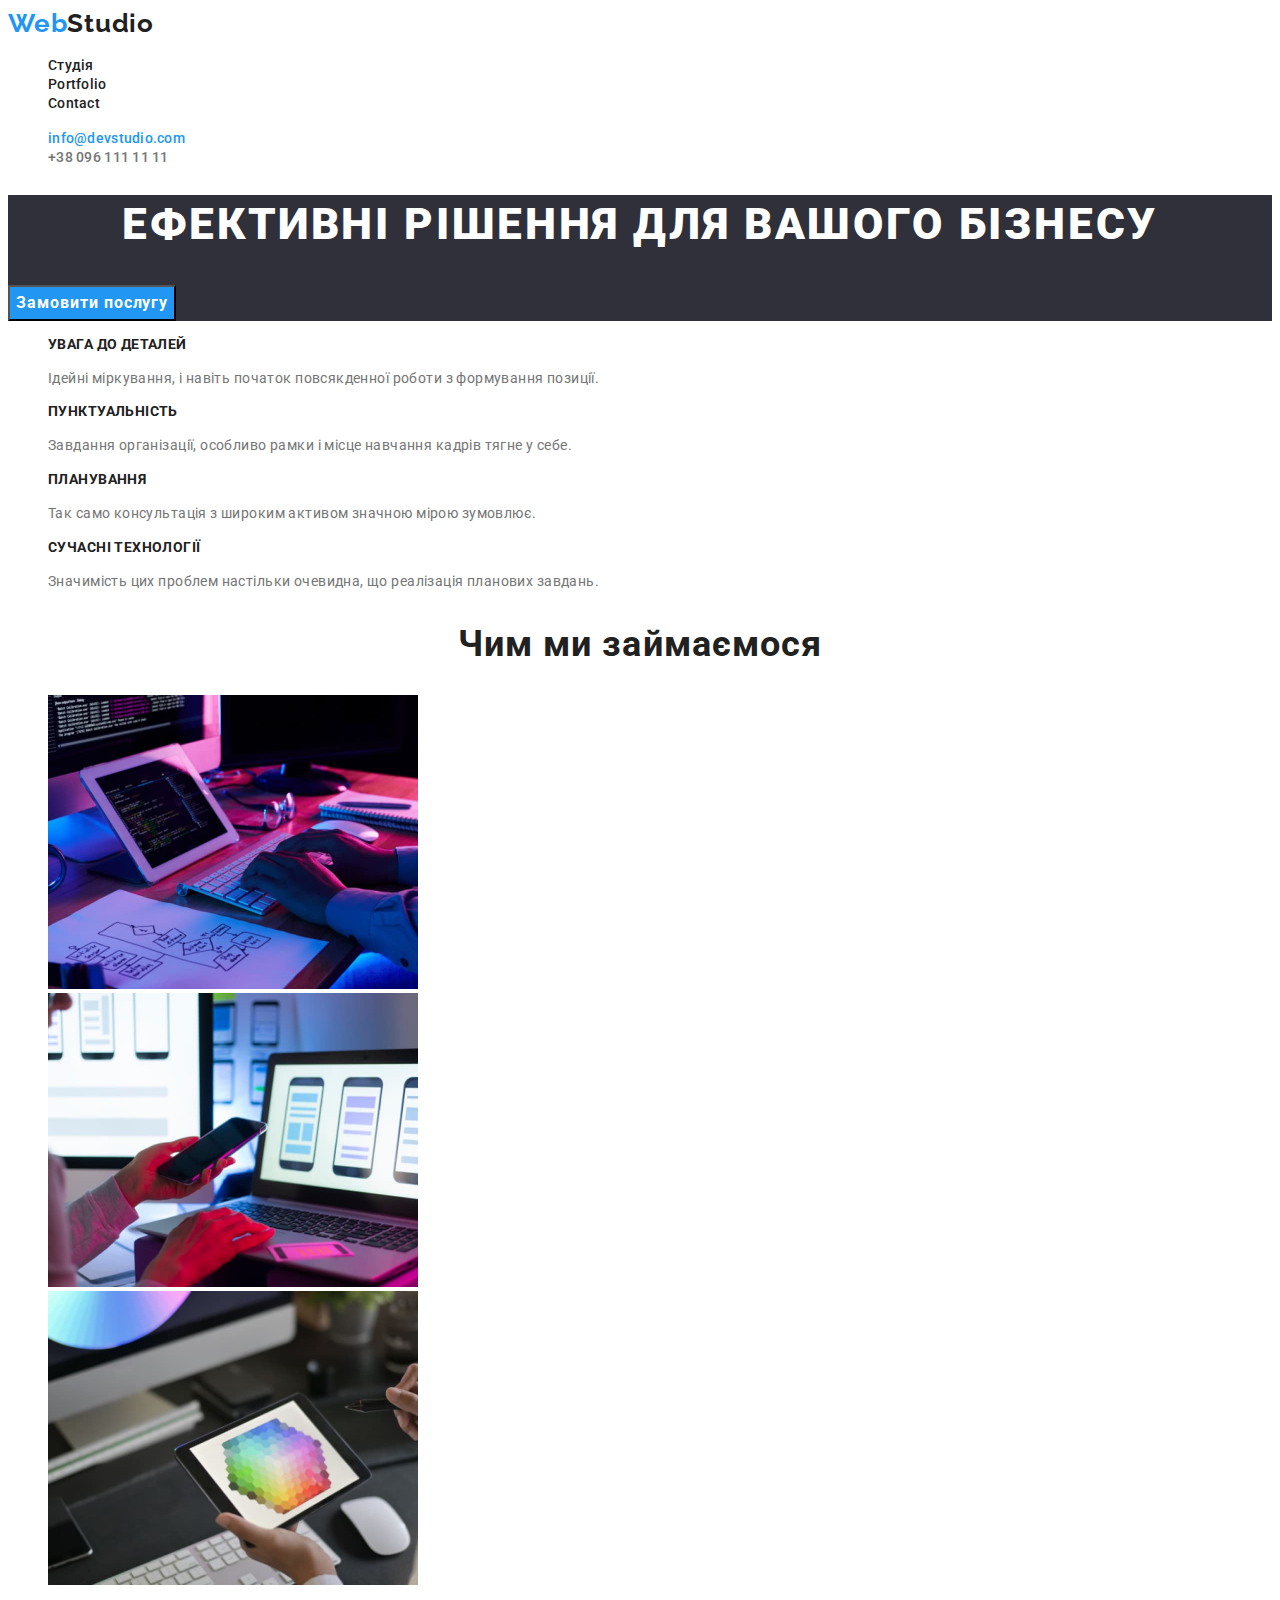
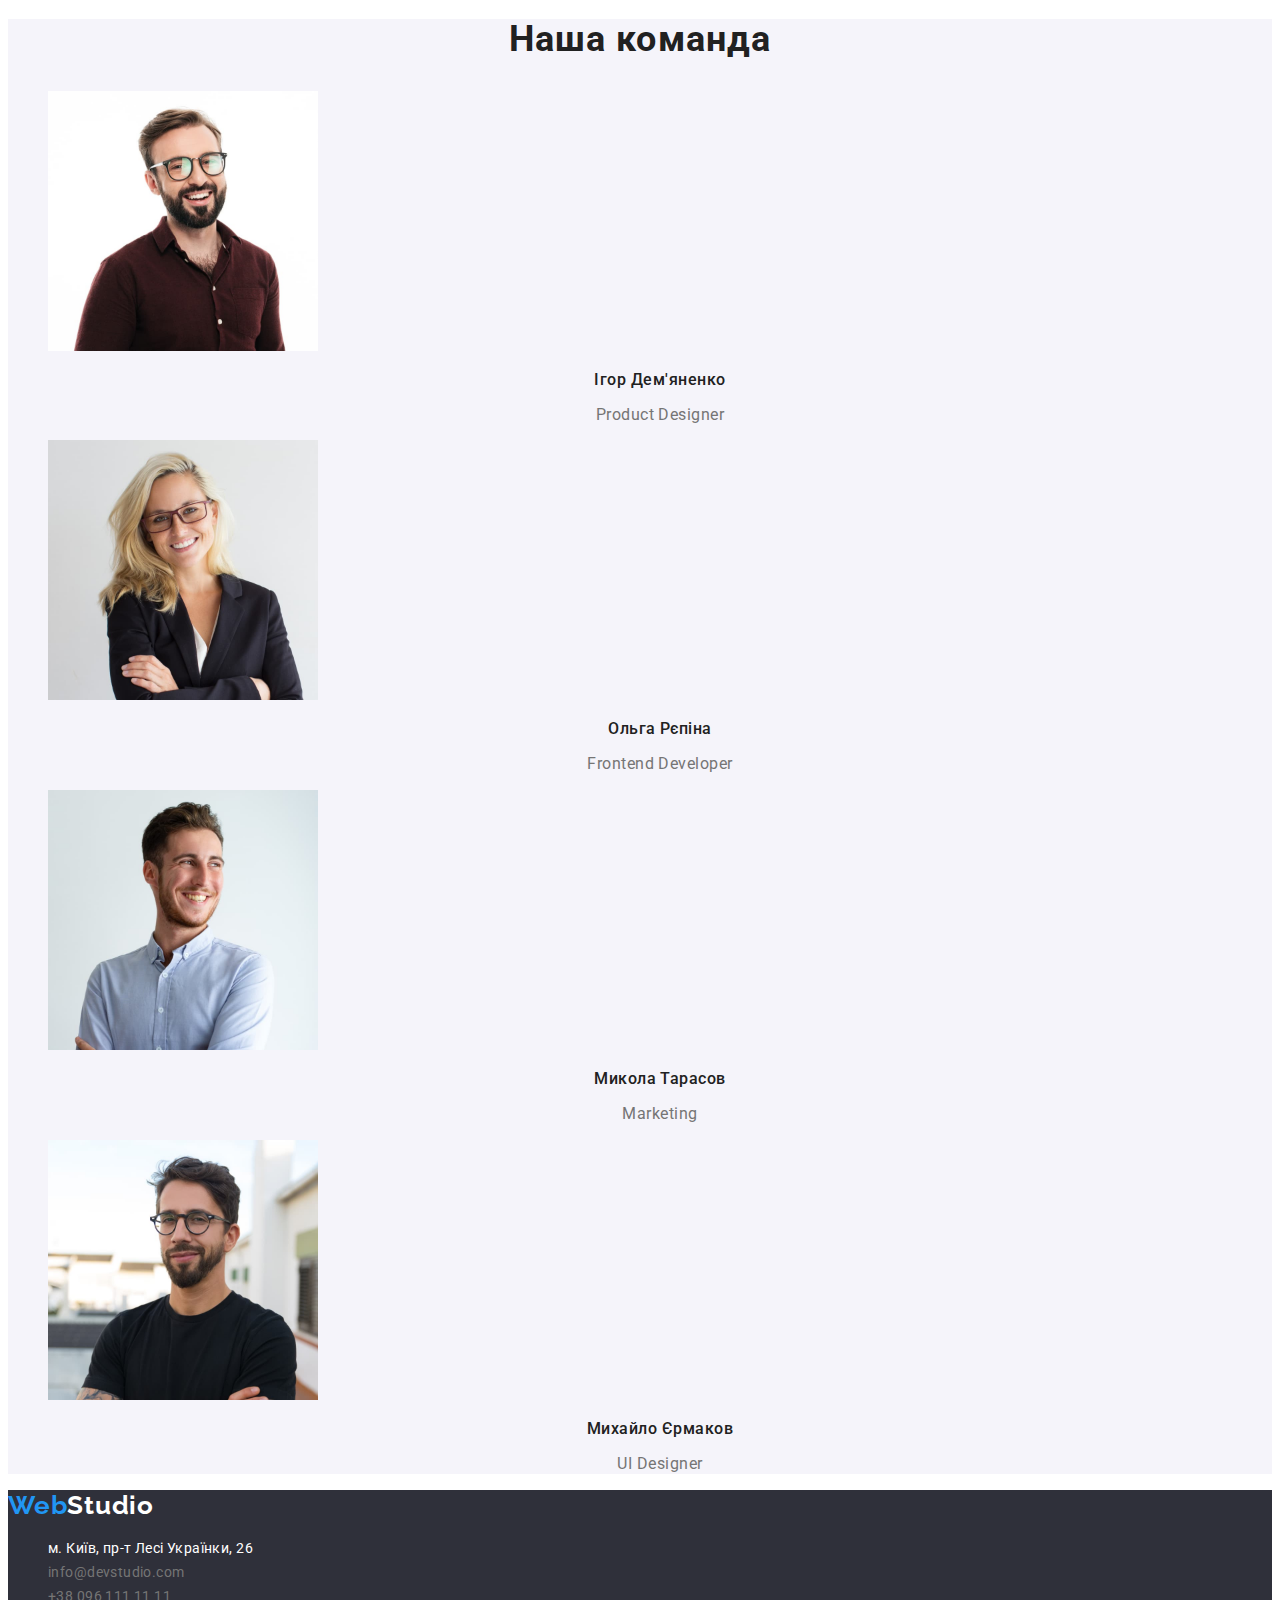
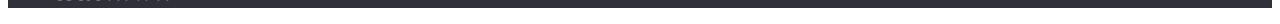
<file: index.html>
<!DOCTYPE html>
<html lang="uk">
  <head>
    <meta charset="UTF-8">
    <meta http-equiv="X-UA-Compatible" content="IE=edge">
    <meta name="viewport" content="width=device-width, initial-scale=1.0">
    <title>WebStudio</title>
    <link rel="preconnect" href="https://fonts.googleapis.com">
    <link rel="preconnect" href="https://fonts.gstatic.com" crossorigin>
    <link
      href="https://fonts.googleapis.com/css2?family=Raleway:wght@700&family=Roboto:wght@400;500;700;900&display=swap"
      rel="stylesheet"
    >
    <link rel="stylesheet" href="./css/styles.css">
  </head>
  <body class="body">
    <header class="head-style">
      <a href="./index.html" class="logo"> <span class="colorlogo">Web</span>Studio</a>
      <nav>
        <ul class="list-marker">
          <li><a class="navigation-link" href="./index.html">Студія</a></li>
          <li><a class="navigation-link" href="./portfolio.html">Portfolio</a></li>
          <li><a class="navigation-link" href="./contact">Contact</a></li>
        </ul>
      </nav>

      <ul class="list-marker">
        <li>
          <a href="mailto:info@devstudio.com" class="phone email">info@devstudio.com</a>
        </li>
        <li><a href="tel:+380961111111" class="phone">+38 096 111 11 11</a></li>
      </ul>
    </header>

    <main>
      <section class="hero-block">
        <h1 class="hero-title">
          ЕФЕКТИВНІ РІШЕННЯ ДЛЯ ВАШОГО БІЗНЕСУ
        </h1>
        <button type="button" class="primary-button">Замовити послугу</button>
      </section>

      <section>
        <h2 hidden>Наші цінності</h2>
        <ul class="list-marker">
          <li>
            <h3 class="advantage">УВАГА ДО ДЕТАЛЕЙ</h3>
            <p class="usual-text">
              Ідейні міркування, і навіть початок повсякденної роботи з формування позиції.
            </p>
          </li>
          <li>
            <h3 class="advantage">ПУНКТУАЛЬНІСТЬ</h3>
            <p class="usual-text">
              Завдання організації, особливо рамки і місце навчання кадрів тягне у себе.
            </p>
          </li>

          <li>
            <h3 class="advantage">ПЛАНУВАННЯ</h3>
            <p class="usual-text">
              Так само консультація з широким активом значною мірою зумовлює.
            </p>
          </li>
          <li>
            <h3 class="advantage">СУЧАСНІ ТЕХНОЛОГІЇ</h3>
            <p class="usual-text">
              Значимість цих проблем настільки очевидна, що реалізація планових завдань.
            </p>
          </li>
        </ul>
      </section>
      <section>
        <h2 class="second-title">Чим ми займаємося</h2>
        <ul class="list-marker">
          <li>
            <img src="./images/typing.jpg" alt="Пишемо бекенд" width="370">
          </li>
          <li>
            <img src="./images/phone.jpg" alt="Реалізуємо фронтенд" width="370">
          </li>
          <li>
            <img src="./images/color.jpg" alt="Розробляємо дизайн" width="370">
          </li>
        </ul>
      </section>
      <section class="team">
        <h2 class="second-title">Наша команда</h2>
        <ul class="list-marker">
          <li>
            <img src="./images/ihor.jpg" alt="Ігор Дем'яненко" width="270">

            <h3 class="team-title">Ігор Дем'яненко</h3>
            <p class="team-position">Product Designer</p>
          </li>

          <li>
            <img src="./images/olya.jpg" alt="Ольга Рєпіна" width="270">
            <h3 class="team-title">Ольга Рєпіна</h3>
            <p class="team-position">Frontend Developer</p>
          </li>

          <li>
            <img src="./images/mykola.jpg" alt="Микола Тарасов" width="270">
            <h3 class="team-title">Микола Тарасов</h3>
            <p class="team-position">Marketing</p>
          </li>

          <li>
            <img src="./images/myhailo.jpg" alt="Михайло Єрмаков" width="270">
            <h3 class="team-title">Михайло Єрмаков</h3>
            <p class="team-position">UI Designer</p>
          </li>
        </ul>
      </section>
    </main>
    <footer class="bottom-style">
      <a href="./index.html" class="logo"> <span class="colorlogo">Web</span><span class="colorlogo2">Studio</span></a>
      <address>
        <ul class="list-marker">
          <li>
            <a href="https://goo.gl/maps/GYPsgjkpxuacPWmt5" class="adress"
              >м. Київ, пр-т Лесі Українки, 26</a
            >
          </li>
          <li>
            <a href="mailto:info@devstudio.com" class="email-footer">info@devstudio.com</a>
          </li>
          <li><a href="tel:+380961111111" class="email-footer">+38 096 111 11 11</a></li>
        </ul>
      </address>
    </footer>
  </body>
</html>
</file>
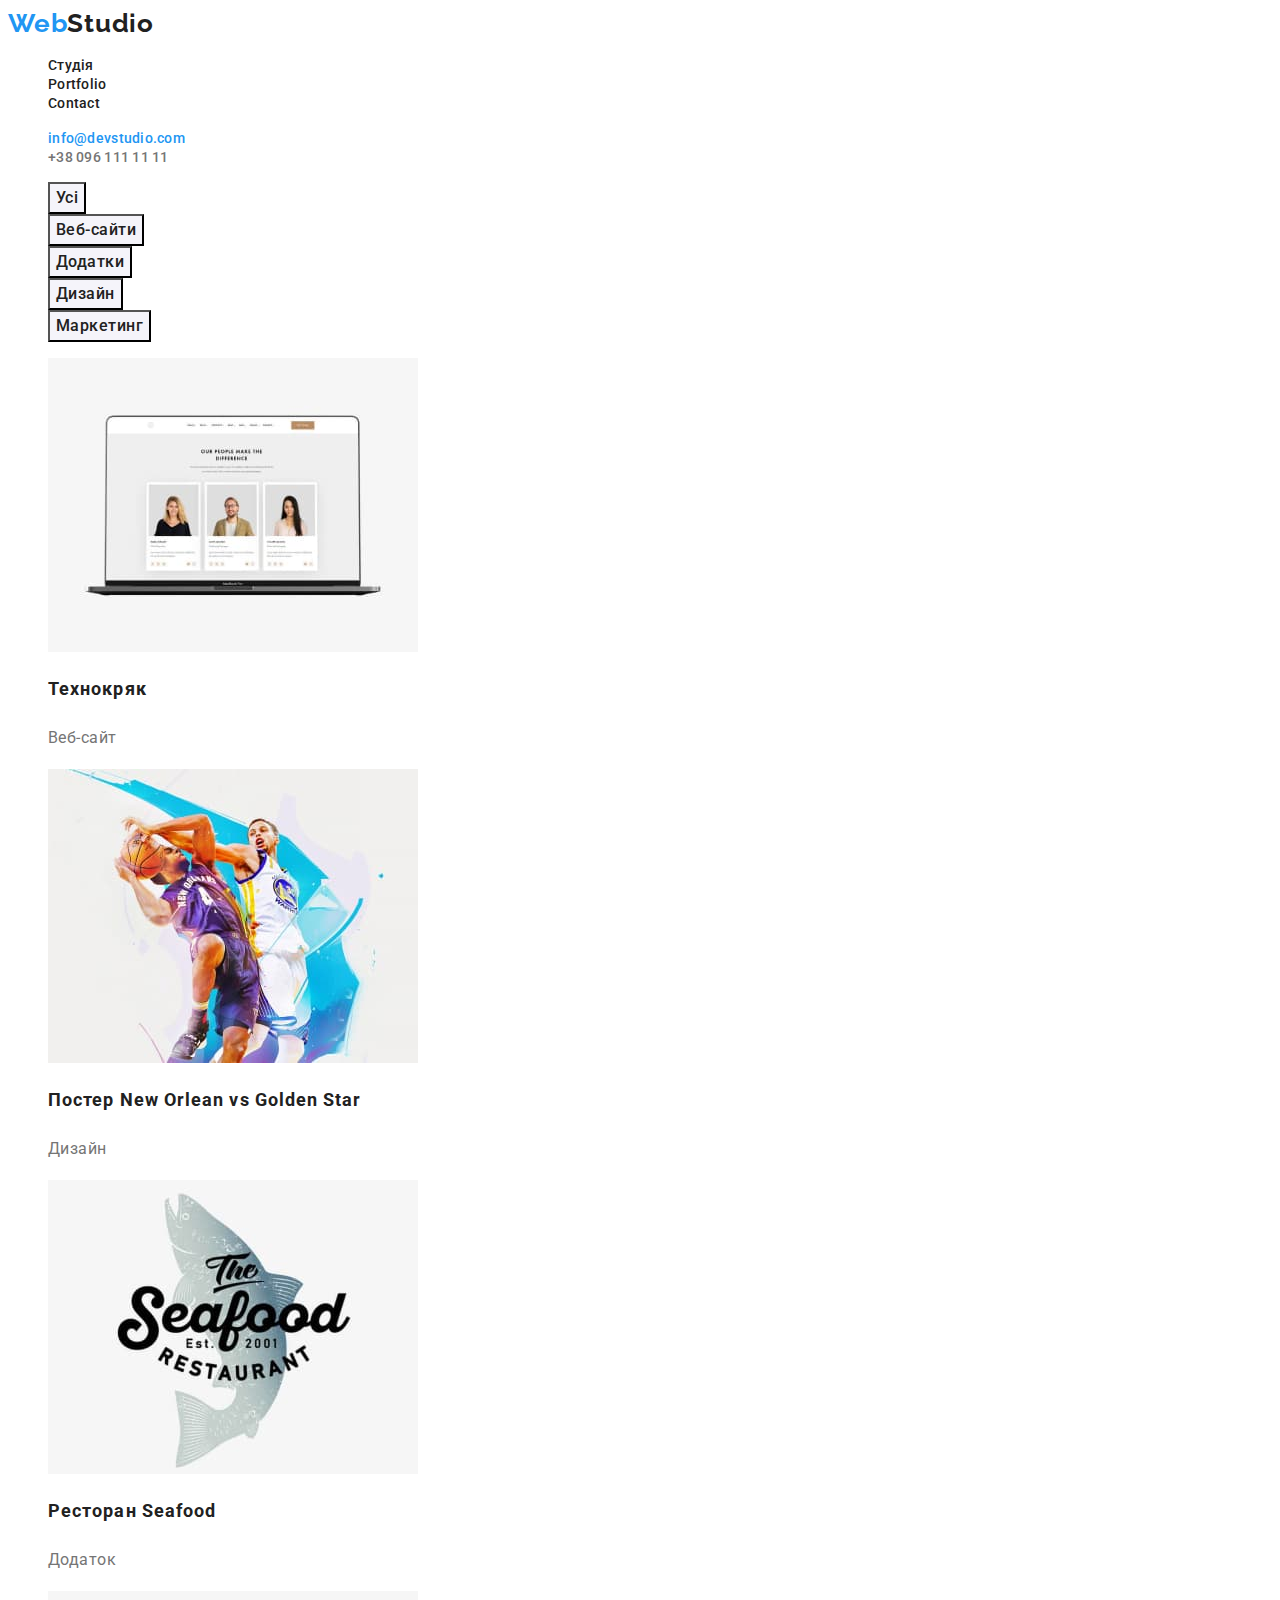
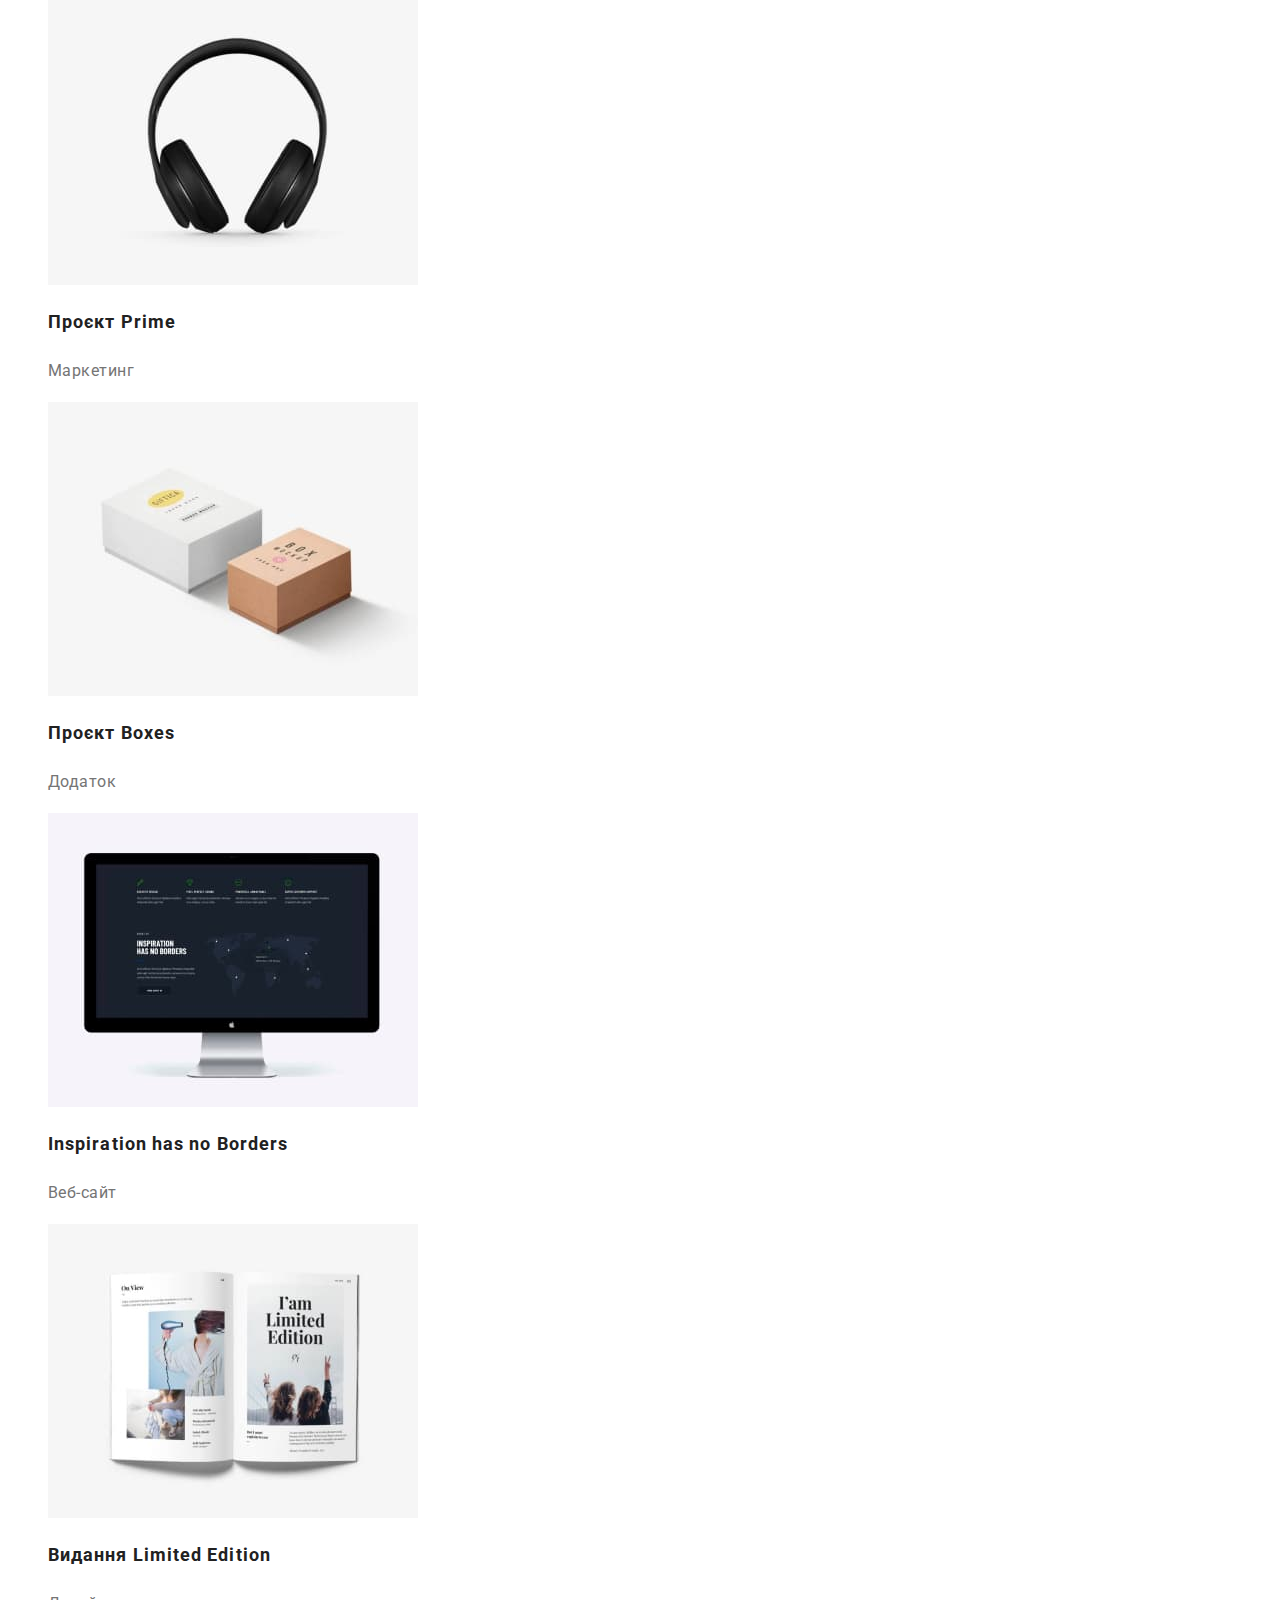
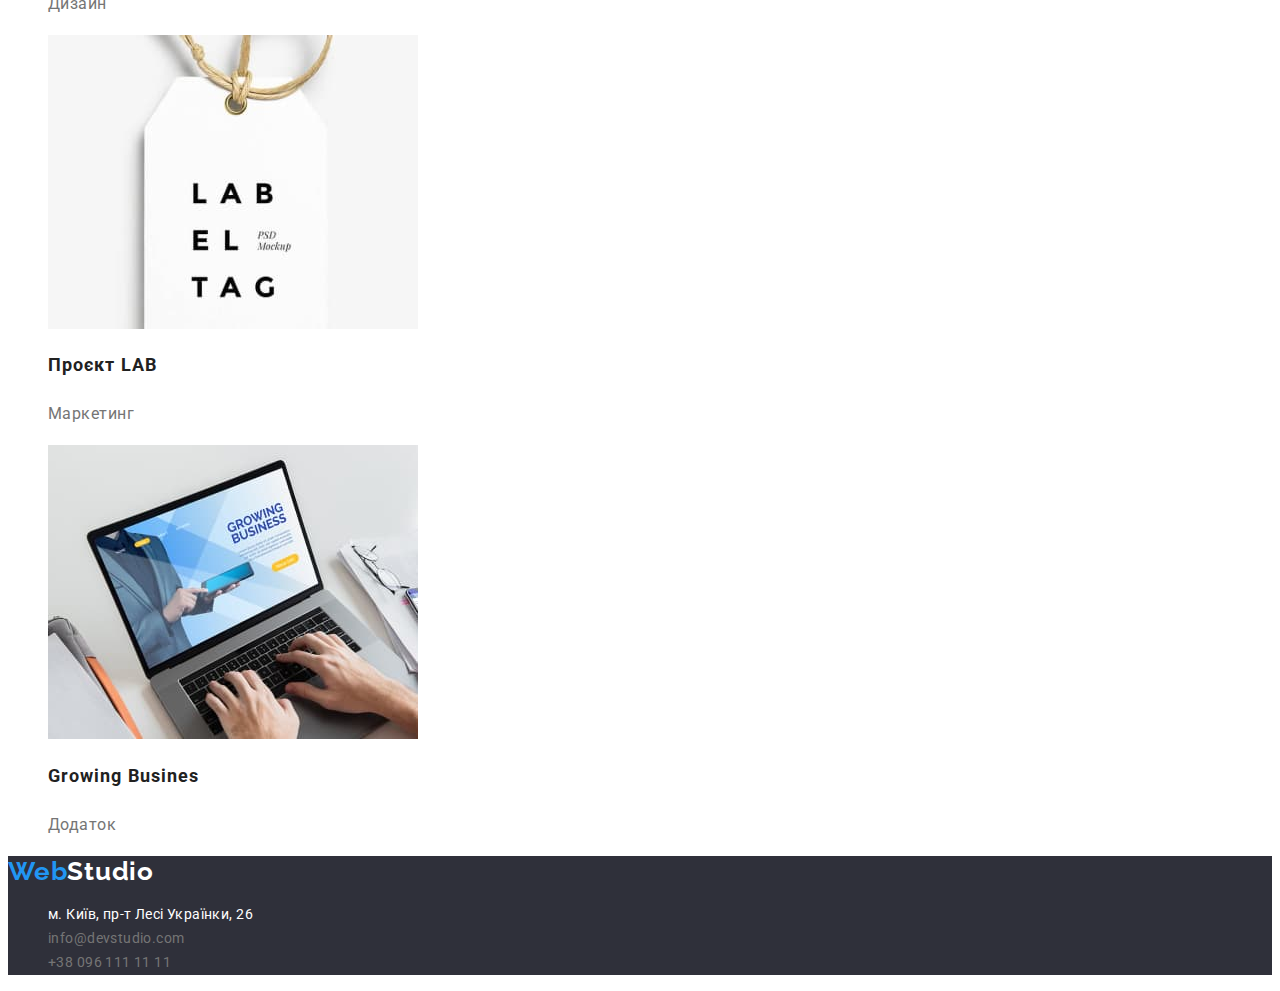
<file: portfolio.html>
<!DOCTYPE html>
<html lang="uk">
  <head>
    <meta charset="UTF-8">
    <meta http-equiv="X-UA-Compatible" content="IE=edge">
    <meta name="viewport" content="width=device-width, initial-scale=1.0">
    <title>Portfolio</title>
    <link rel="preconnect" href="https://fonts.googleapis.com">
    <link rel="preconnect" href="https://fonts.gstatic.com" crossorigin>
    <link
      href="https://fonts.googleapis.com/css2?family=Raleway:wght@700&family=Roboto:wght@400;500;700;900&display=swap"
      rel="stylesheet"
  >
    <link rel="stylesheet" href="./css/styles.css">
  </head>

  <body class="body">
    <header class="head-style">
      <a href="./index.html" class="logo"> <span class="colorlogo">Web</span>Studio</a>
      <nav>
        <ul class="list-marker">
          <li><a class="navigation-link" href="./index.html">Студія</a></li>
          <li><a class="navigation-link" href="./portfolio.html">Portfolio</a></li>
          <li><a class="navigation-link" href="./contact">Contact</a></li>
        </ul>
      </nav>

      <ul class="list-marker">
        <li>
          <a href="mailto:info@devstudio.com" class="phone email">info@devstudio.com</a>
        </li>
        <li><a href="tel:+380961111111" class="phone">+38 096 111 11 11</a></li>
      </ul>
    </header>
    <main>
      <section class="projects">
        <h1 hidden>Усі проєкти</h1>
        <ul class="list-marker">
          <li><button type="button" class="button">Усі</button></li>
          <li><button type="button" class="button">Веб-сайти</button></li>
          <li><button type="button" class="button">Додатки</button></li>
          <li><button type="button" class="button">Дизайн</button></li>
          <li><button type="button" class="button">Маркетинг</button></li>
        </ul>

        <ul class="list-marker">
          <li>
            <a href="/"><img src="./images/cheat.jpg" alt="люди в рамках" width="370"></a>
            <h2 class="projects-title">Технокряк</h2>
            <p class="projects-type">Веб-сайт</p>
          </li>

          <li>
            <a href="/"
              ><img src="./images/basketball.jpg" alt="люди грають в баскетбол" width="370"></a>
            <h2 class="projects-title">Постер New Orlean vs Golden Star</h2>
            <p class="projects-type">Дизайн</p>
          </li>

          <li>
            <a href="/"
              ><img src="./images/restaurant.jpg" alt="логотип ресторану морської їжі" width="370"
            ></a>
            <h2 class="projects-title">Ресторан Seafood</h2>
            <p class="projects-type">Додаток</p>
          </li>

          <li>
            <a href="/"><img src="./images/headphone.jpg" alt="навушники" width="370"></a>
            <h2 class="projects-title">Проєкт Prime</h2>
            <p class="projects-type">Маркетинг</p>
          </li>

          <li>
            <a href="/"><img src="./images/boxes.jpg" alt="коробки з картону" width="370"></a>
            <h2 class="projects-title">Проєкт Boxes</h2>
            <p class="projects-type">Додаток</p>
          </li>

          <li>
            <a href="/"
              ><img src="./images/monitor.jpg" alt="монітор з текстом про натхнення" width="370"
            ></a>
            <h2 class="projects-title">Inspiration has no Borders</h2>
            <p class="projects-type">Веб-сайт</p>
          </li>

          <li>
            <a href="/"><img src="./images/magazine.jpg" alt="газета про дизайн" width="370"></a>
            <h2 class="projects-title">Видання Limited Edition</h2>
            <p class="projects-type">Дизайн</p>
          </li>

          <li>
            <a href="/"><img src="./images/label.jpg" alt="ярлик" width="370"></a>
            <h2 class="projects-title">Проєкт LAB</h2>
            <p class="projects-type">Маркетинг</p>
          </li>

          <li>
            <a href="/"
              ><img src="./images/notebook.jpg" alt="ноутбук із текстом про бізнес" width="370"
            ></a>
            <h2 class="projects-title">Growing Busines</h2>
            <p class="projects-type">Додаток</p>
          </li>
        </ul>
      </section>
    </main>
    <footer class="bottom-style">
      <a href="./index.html" class="logo">
        <span class="colorlogo">Web</span><span class="colorlogo2">Studio</span></a
      >
      <address>
        <ul class="list-marker">
          <li>
            <a href="https://goo.gl/maps/GYPsgjkpxuacPWmt5" class="adress"
              >м. Київ, пр-т Лесі Українки, 26</a
            >
          </li>
          <li>
            <a href="mailto:info@devstudio.com" class="email-footer">info@devstudio.com</a>
          </li>
          <li><a href="tel:+380961111111" class="email-footer">+38 096 111 11 11</a></li>
        </ul>
      </address>
    </footer>
  </body>
</html>
</file>
<file: css/styles.css>
:root {
  --primary-text-color: #212121;
  --accent-color: #2196f3;
  --second-color: #757575;
  --bg-color-main: #f5f5f5;
  --bg-color-second: #ffffff;
  --bg-for-button: #f5f4fa;
  --bg-for-footer: #2f303a;
}

.body {
  font-family: 'Roboto', sans-serif;
  color: var(--primary-text-color);
}

.logo {
  color: var(--primary-text-color);
  text-decoration: none;
  font-family: 'Raleway', sans-serif;
  font-weight: 700;
  font-size: 26px;
  line-height: 1.19;
  letter-spacing: 0.03em;
}

.colorlogo {
  color: var(--accent-color);
}

.colorlogo2 {
  color: var(--bg-color-second);
}

/* телефон та імейл вгорі різний колір */
/* телефон та імейл внизу однакові */


.phone {
  font-weight: 500;
  font-size: 14px;
  line-height: 1.14;
  letter-spacing: 0.02em;
  text-decoration: none;
  color: var(--second-color);
}
.phone:hover,
.phone:focus {
  color: var(--accent-color);
}
.phone:active {
  color: var(--accent-color);
}


.email {
  color: var(--accent-color);
  }


.hero-block {
  background-color: var(--bg-for-footer);
}

.hero-title {
  font-weight: 900;
  font-size: 44px;
  line-height: 1.36;
  color: var(--bg-color-second);
  /* or 136% */
  text-align: center;
  letter-spacing: 0.06em;
  text-transform: uppercase;
}

.advantage {
  font-weight: 700;
  font-size: 14px;
  line-height: 1.14;
  letter-spacing: 0.03em;
  text-transform: uppercase;
}

.usual-text {
  font-size: 14px;
  line-height: 1.7;
  /* or 171% */
  letter-spacing: 0.03em;
  color: var(--second-color);
}

.second-title {
  font-weight: 700;
  font-size: 36px;
  line-height: 1.16;
  text-align: center;
  letter-spacing: 0.03em;
  color: var(--primary-text-color);
}

.team {
  background-color: var(--bg-for-button);
}
.team-title {
  font-weight: 500;
  font-size: 16px;
  line-height: 1.18;
  /* identical to box height */
  text-align: center;
  letter-spacing: 0.03em;
}

.team-position {
  font-size: 16px;
  line-height: 1.18;
  /* identical to box height */
  text-align: center;
  letter-spacing: 0.03em;
  color: var(--second-color);
}

.list-marker {
  list-style-type: none;
}

.head-style {
  background: var(--bg-color-second);
}

/* ставимо на а */
.navigation-link {
  color: var(--primary-text-color);
  font-weight: 500;
  font-size: 14px;
  line-height: 1.14;
  letter-spacing: 0.02em;
  text-decoration: none;
}

.navigation-link:hover,
.navigation-link:focus {
  color: var(--accent-color);
}

.navigation-link:active {
  color: var(--accent-color);
}
.navigation-link .current {
  color: var(--accent-color);
}
/* додав стиль пря проєктів, щоб потім не  шукати*/
.projects {
  background: var(--bg-color-second);
}

.projects-title {
  font-weight: 700;
  font-size: 18px;
  line-height: 2;
  letter-spacing: 0.06em;
  color: var(--primary-text-color);
  text-decoration: none;
}

.projects-type {
  font-size: 16px;
  line-height: 1.875;
  color: var(--second-color);
  text-decoration: none;
  letter-spacing: 0.03em;
}
/*кнопки*/
.button {
  font-family: inherit;
  color: var(--primary-text-color);
  background-color: var(--bg-for-button);
  font-weight: 500;
  font-size: 16px;
  line-height: 1.625;
  text-align: center;
  letter-spacing: 0.03em;
  cursor: pointer;
}

.button:hover,
.button:active,
.button:focus {
  color: var(--bg-color-second);
  background-color: var(--accent-color);
}
/*кнопка на головній в герої*/
.primary-button {
  font-family: inherit;
  color: var(--bg-color-second);
  background-color: var(--accent-color);
  font-weight: 700;
  font-size: 16px;
  line-height: 1.875;
  display: flex;
  align-items: center;
  text-align: center;
  letter-spacing: 0.06em;
  cursor: pointer;
}

/* стилі футера*/
.bottom-style {
  background-color: var(--bg-for-footer);
}

.adress {
  font-style: normal;
  font-size: 14px;
  line-height: 1.71;
  /* or 171% */
  letter-spacing: 0.03em;
  color: var(--bg-color-second);
  text-decoration: none;
}
/* телефон та імейл внизу однакові тому один цей стиль */
.email-footer {
  font-style: normal;
  font-size: 14px;
  line-height: 1.71;
  /* or 171% */

  letter-spacing: 0.03em;
  color: var(--second-color);
  text-decoration: none;
}
</file>
